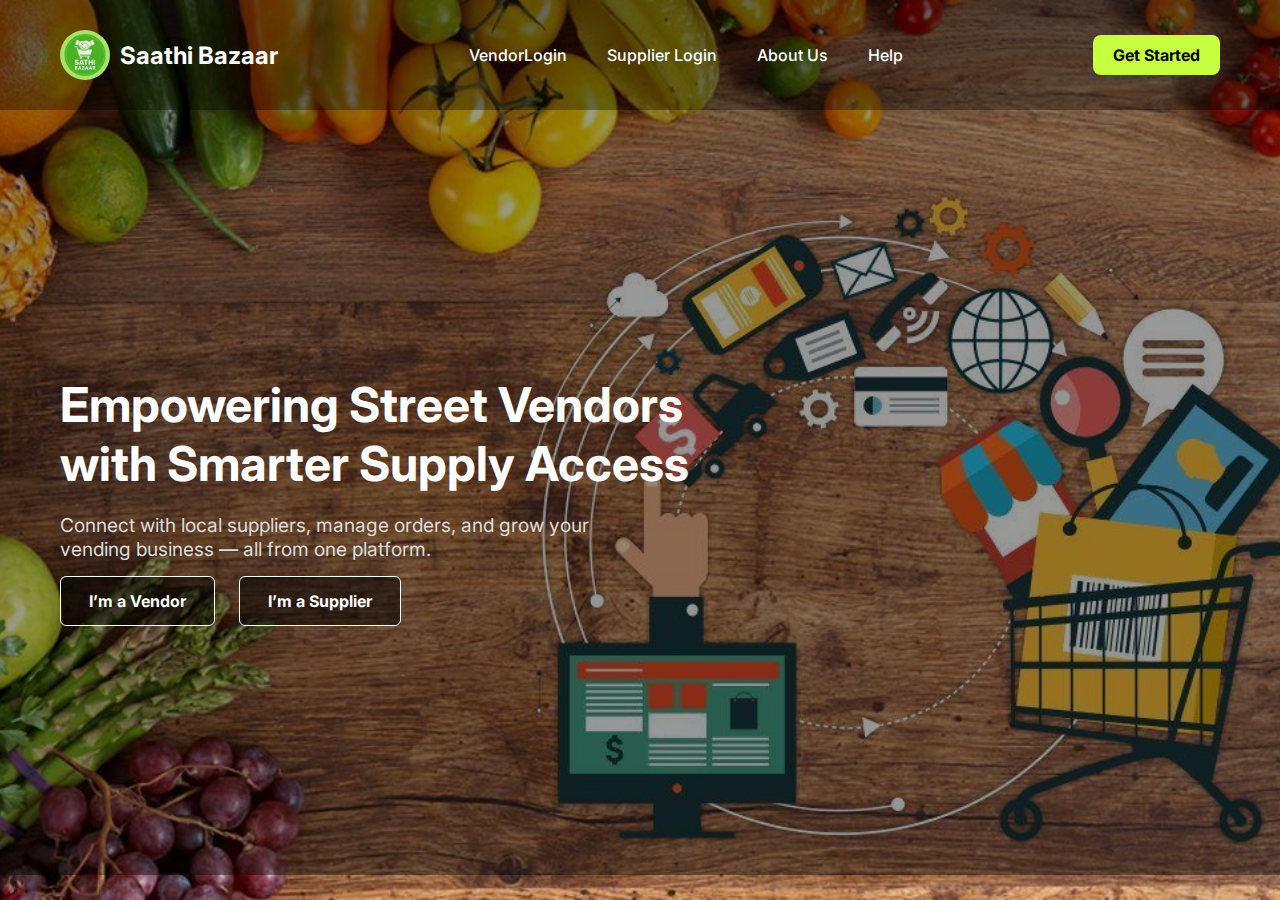
<file: index.html>
<!DOCTYPE html>
<html lang="en">
<head>
  <meta charset="UTF-8" />
  <meta name="viewport" content="width=device-width, initial-scale=1.0" />
  <title>SaathiBazaar Homepage</title>
  <link rel="icon" type="image/jpg" href="logosathibazar.png" />

  <link rel="stylesheet" href="styles.css" />
  <link href="https://fonts.googleapis.com/css2?family=Inter:wght@400;700&display=swap" rel="stylesheet">
</head>
<body>
  <header>
  <div class="logo">
  <img src="logosathibazar.png" alt="Logo" class="logo-circle" />
  <span>Saathi Bazaar</span>
</div>

  <nav>
    <a href="vendorlogin.html">VendorLogin</a>
    <a href="supplierlogin.html">Supplier Login</a>
    <a href="help.html">About Us</a>
    <a href="aboutus.html">Help</a>
    
  </nav>
  <a href="#" class="nav-btn">Get Started</a>
</header>


  <main>
  <div class="hero-text">
    <h1>Empowering Street Vendors with Smarter Supply Access</h1>
    <p>Connect with local suppliers, manage orders, and grow your vending business — all from one platform.</p>
    <div class="hero-buttons">
      <a href="vendorlogin.html" class="btn secondary">I’m a Vendor</a>

     <a href="supplierlogin.html" class="btn secondary">I’m a Supplier</a>
    </div>
  </div>
</main>

</body>
</html>
</file>
<file: styles.css>
/* === Base Reset & Background === */
* {
  margin: 0;
  padding: 0;
  box-sizing: border-box;
}

body {
  font-family: 'Inter', sans-serif;
  color: white;
  height: 100vh;
  background: url('webback.jpg') no-repeat center center;
  background-size: cover;
  background-attachment: fixed;
  image-rendering: auto;
  overflow-x: hidden;
}

/* === Animations Keyframes === */
@keyframes slideDown {
  from {
    transform: translateY(-100%);
    opacity: 0;
  }
  to {
    transform: translateY(0);
    opacity: 1;
  }
}

@keyframes fadeInUp {
  from {
    opacity: 0;
    transform: translateY(40px);
  }
  to {
    opacity: 1;
    transform: translateY(0);
  }
}

@keyframes fadeInButtons {
  from {
    opacity: 0;
    transform: scale(0.9);
  }
  to {
    opacity: 1;
    transform: scale(1);
  }
}

/* === Header === */
header {
  display: flex;
  justify-content: space-between;
  align-items: center;
  padding: 30px 60px;
  background: rgba(0, 0, 0, 0.6);
  animation: slideDown 1s ease-out forwards;
}

.logo {
  display: flex;
  align-items: center;
  font-size: 24px;
  font-weight: bold;
  color: white;
  gap: 10px;
}

.logo-circle {
  height: 50px;
  width: 50px;
  border-radius: 50%;
  object-fit: cover;
}

/* === Nav === */
nav a {
  margin: 0 18px;
  text-decoration: none;
  color: white;
  font-weight: 500;
  transition: color 0.3s;
}

nav a:hover {
  color: #a8ff60;
}

.nav-btn {
  padding: 10px 20px;
  background: #c5ff3f;
  color: black;
  border-radius: 8px;
  font-weight: bold;
  text-decoration: none;
  transition: background 0.3s;
}

.nav-btn:hover {
  background: #a0e032;
}

/* === Main Hero Section === */
main {
  display: flex;
  align-items: center;
  height: 85vh;
  padding-left: 60px;
  background: rgba(0, 0, 0, 0.4);
}

.hero-text h1 {
  font-size: 3rem;
  max-width: 700px;
  animation: fadeInUp 1.2s ease forwards;
}

.hero-text p {
  font-size: 1.2rem;
  margin-top: 20px;
  max-width: 600px;
  color: #dddddd;
  animation: fadeInUp 1.4s ease forwards;
}

.hero-buttons {
  margin-top: 30px;
  animation: fadeInButtons 1.6s ease forwards;
}

.btn {
  padding: 14px 28px;
  border-radius: 6px;
  font-weight: bold;
  text-decoration: none;
  margin-right: 20px;
  transition: all 0.3s ease;
}

/* === Button Hover Animation === */
.btn:hover {
  transform: scale(1.05);
}

.primary {
  background: #c5ff3f;
  color: black;
}

.secondary {
  background: rgba(0, 0, 0, 0.5);
  color: white;
  border: 1px solid white;
}

.primary:hover {
  background: #a0e032;
}

.secondary:hover {
  background: white;
  color: black;
}
/* === Hover Animations for Specific Elements === */

/* 1. Nav links glow on hover */
nav a:hover {
  color: #a8ff60;
  text-shadow: 0 0 10px #a8ff60;
  transition: all 0.3s ease;
}

/* 2. Buttons scale slightly on hover (already applied, but keeping for clarity) */
.btn:hover {
  transform: scale(1.08);
  transition: transform 0.3s ease;
}

/* 3. Hero heading wobble on hover */
.hero-text h1:hover {
  animation: wobble 0.4s ease;
}

/* 4. Hero paragraph subtle scale on hover */
.hero-text p:hover {
  transform: scale(1.03);
  color: #ffffff;
  transition: all 0.3s ease;
}

/* 5. Logo rotates and scales on hover */
.logo:hover {
  transform: rotate(-3deg) scale(1.05);
  transition: transform 0.3s ease;
}

/* === Wobble Keyframe Used for Headings === */
@keyframes wobble {
  0%   { transform: scale(1); }
  25%  { transform: scale(1.05); }
  50%  { transform: scale(0.97); }
  75%  { transform: scale(1.03); }
  100% { transform: scale(1); }
}
</file>
